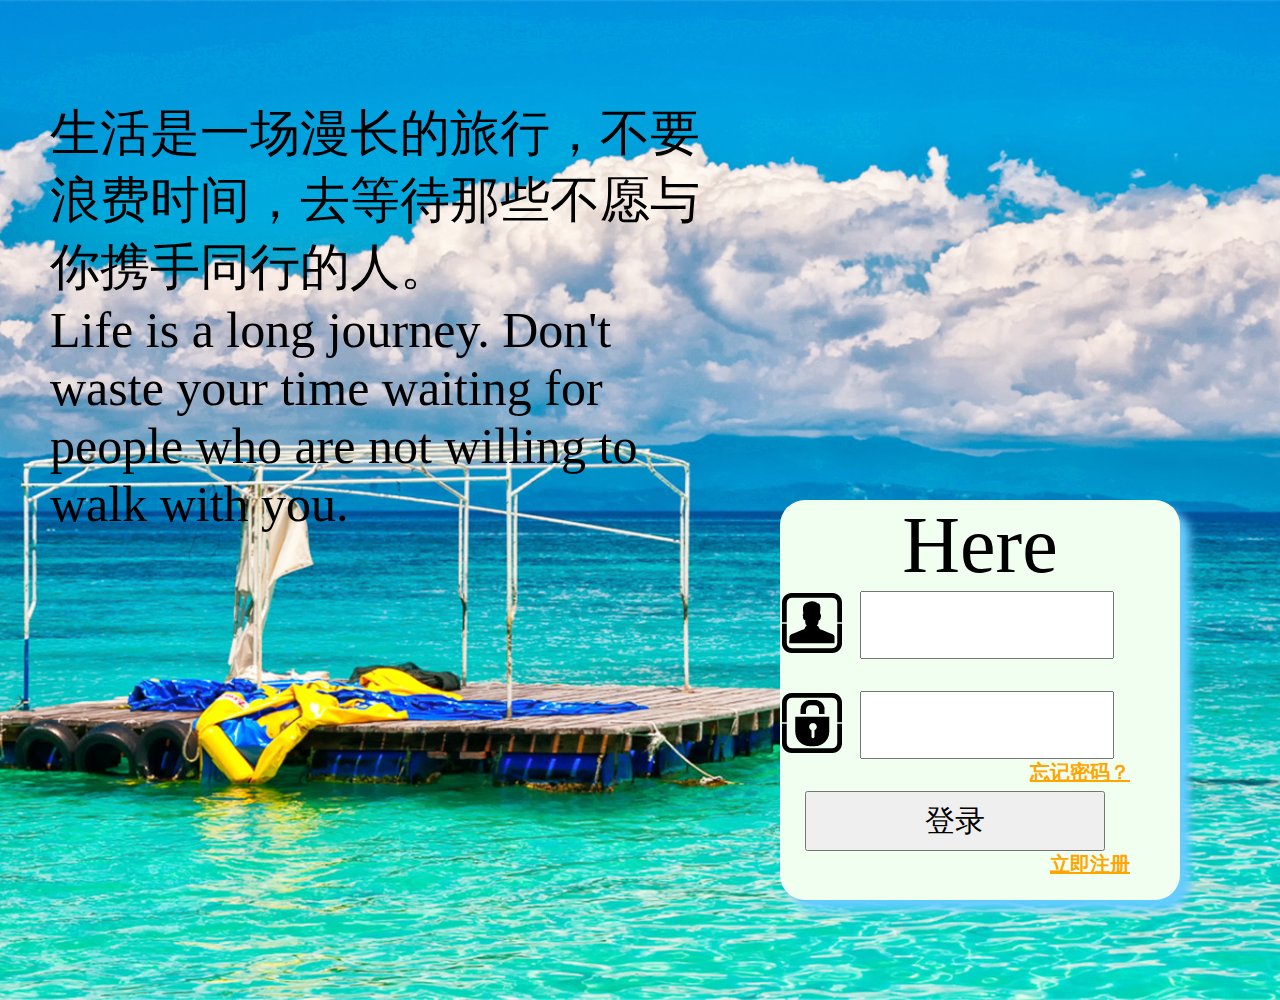
<file: HTML/index.html>
<!DOCTYPE html>
<html lang="en">
    <head>
        <meta charset="utf-8">
            <link href="../CSS/index.css" rel="stylesheet" type="text/css"/>
            <script type="text/javascript" src="../JS/index.js">
            </script>
            <title>
                首页
            </title>
        </meta>
    </head>
    <body>
    <!--一段文字-->
        <div id="font">
            <div class="Chinese">
                生活是一场漫长的旅行，不要浪费时间，去等待那些不愿与你携手同行的人。
            </div>
            <div class="English">
                Life is a long journey. Don't waste your time waiting for people who are not willing to walk with you.
            </div>
        </div>
        <!--登录框-->
        <div class="login">
            <p>
                Here
            </p>
            <form action="share.html" method="get">
                <div>
                    <img src="../images/username.png"/>
                    <input name="username" type="text"/>
                    <span class="tips"></span>
                </div>
                <div>
                    <img src="../images/password.png"/>
                    <input name="pwd" type="password"/>
                    <span class="tips"></span>
                    <a href="#" onclick="find()">
                        忘记密码？
                    </a>
                </div>
                <div>
                    <input type="submit" value="登录"/>
                    <a href="#" id="login">
                        立即注册
                    </a>
                </div>
            </form>
        </div>
        <!--注册框-->
        <div id="encroll">
            <p>
                Here
            </p>
            <form action="share.html" method="get">
                <div>
                    手机号码：
                    <input name="username" type="text"/>
                    <span class="tips">
                    
                    </span>
                </div>
                <div>
                    您的密码：
                    <input name="password1" type="password"/>
                    <span class="tips">
                    </span>
                </div>
                <div>
                    确认密码：
                    <input name="password2" type="password"/>
                    <span class="tips">
                    </span>
                </div>
                <div>
                    <input type="submit" value="注册"/>
                </div>
            </form>
        </div>       
    </body>
</html>
</file>
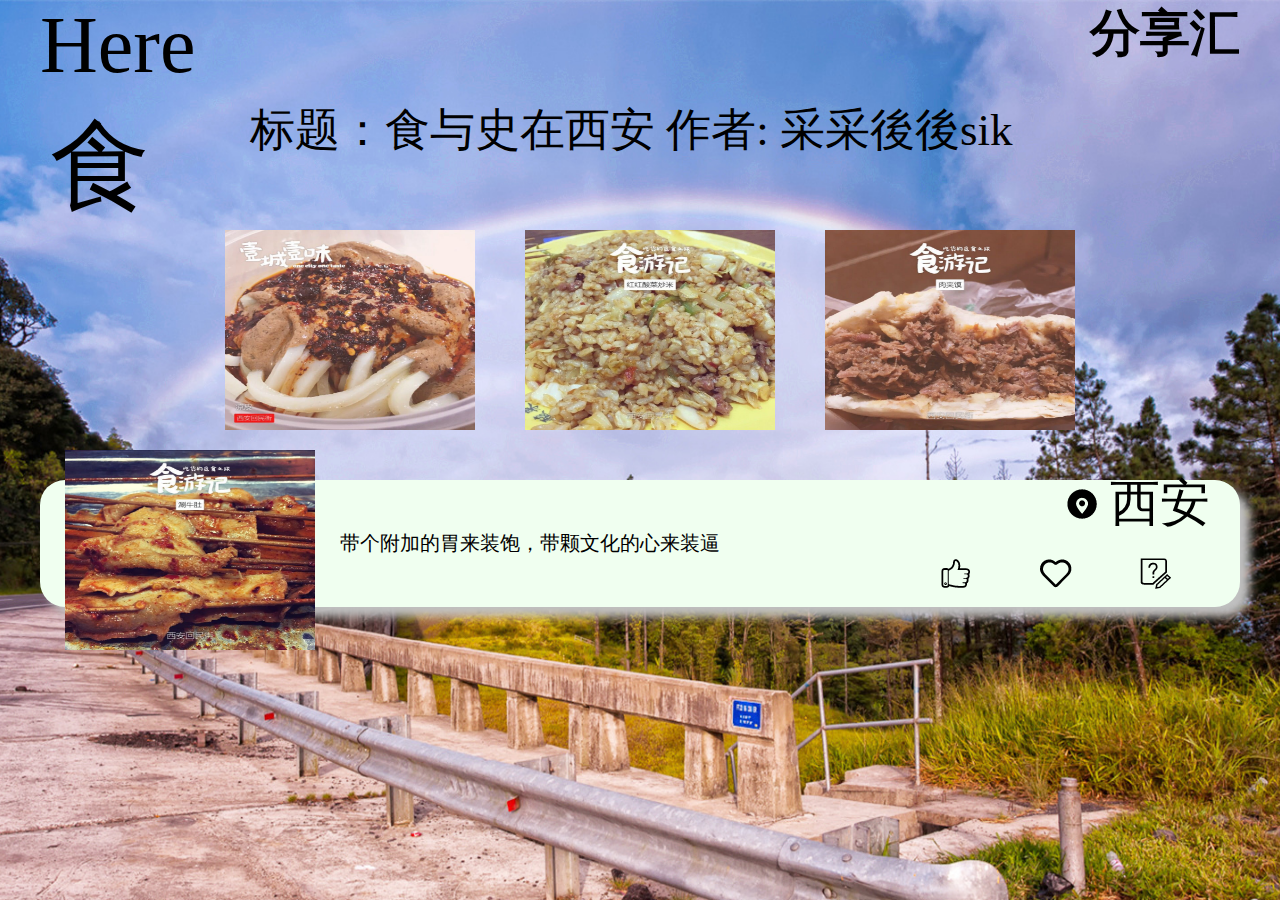
<file: HTML/passage-eat.html>
<!DOCTYPE html>
<html lang="en">
    <head>
        <meta charset="utf-8">
            <link href="../CSS/passage.css" rel="stylesheet" type="text/css">
                <title>
                    食-食与史在西安
                </title>
            </link>
        </meta>
    </head>
    <body>
    <!--页面中最上头的导航条-->
        <div class="daohang">
            <div class="logo">
                Here
            </div>
            <div class="share">
                <a class="a1" href="share.html">
                    分享汇
                </a>
            </div>
        </div>
        <!--文章详情-->
        <div id="passage">
            <div class="theme">
                <div>
                    食
                </div>
                <font>
                    标题：食与史在西安
                    作者: 采采後後sik
                </font>
            </div>
            <div class="photo">
                <ul>
                    <li>
                        <img src="../images/eat1.jpg"/>
                    </li>
                    <li>
                        <img src="../images/eat2.jpg"/>
                    </li>
                    <li>
                        <img src="../images/eat3.jpg"/>
                    </li>
                    <li>
                        <img src="../images/eat4.jpg"/>
                    </li>
                </ul>
            </div>
            <span>
                <img src="../images/location.png"/>
                西安
            </span>
            <div class="passage">
                <div class="font">
                    带个附加的胃来装饱，带颗文化的心来装逼
                </div>
                <ul>
                <li><img src="../images/zan.png"></li>
                <li><img src="../images/collect.png"></li>
                <li><img src="../images/ask.png"></li>
                </ul>
            </div>
        </div>
    </body>
</html>
</file>
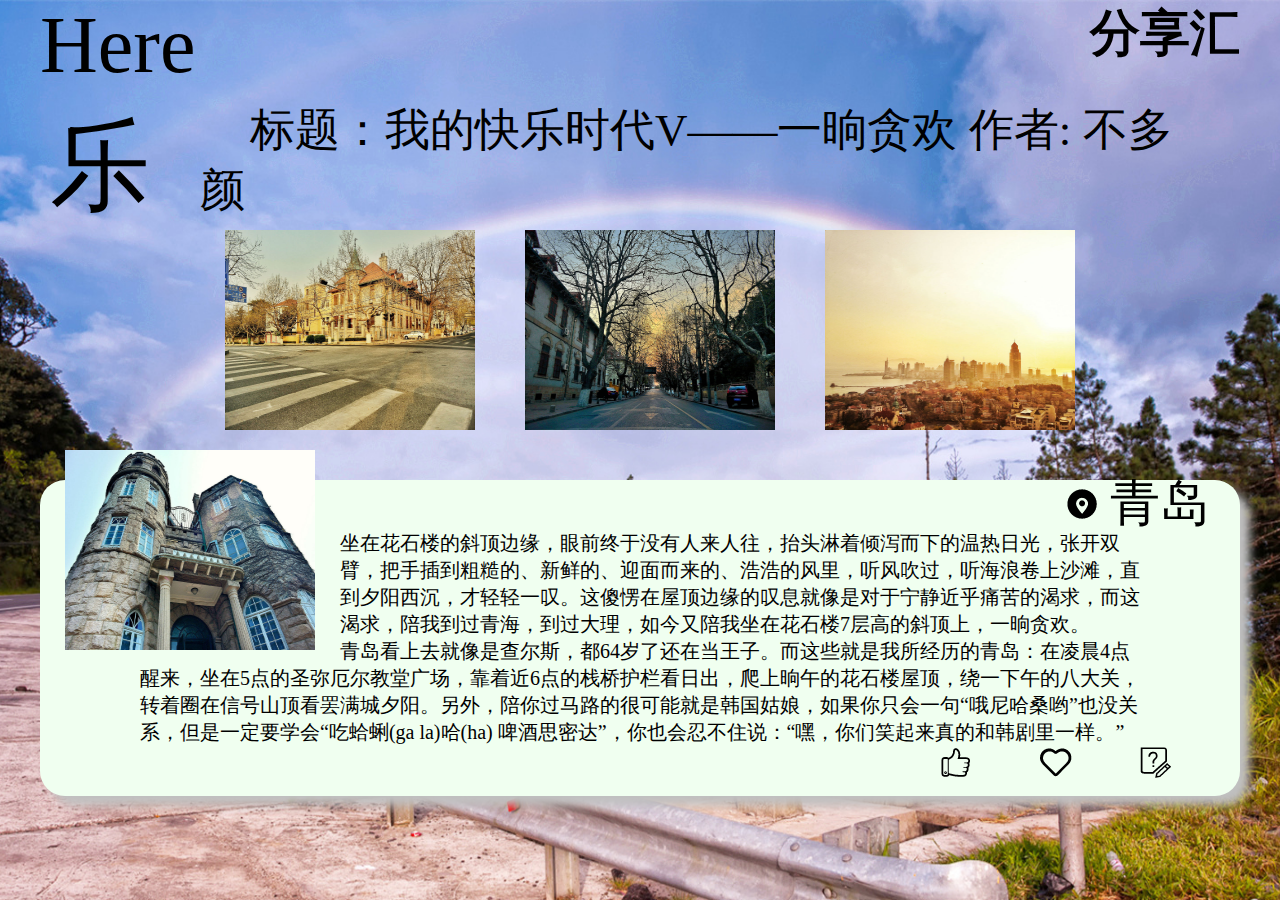
<file: HTML/passage-happy.html>
<!DOCTYPE html>
<html lang="en">
    <head>
        <meta charset="utf-8">
            <link href="../CSS/passage.css" rel="stylesheet" type="text/css">
                <title>
                    乐-我的快乐时代V——一晌贪欢
                </title>
            </link>
        </meta>
    </head>
    <body>
    <!--页面中最上头的导航条-->
        <div class="daohang">
            <div class="logo">
                Here
            </div>
            <div class="share">
                <a class="a1" href="share.html">
                    分享汇
                </a>
            </div>
        </div>
        <!--文章详情-->
        <div id="passage">
            <div class="theme">
                <div>
                    乐
                </div>
                <font>
                    标题：我的快乐时代V——一晌贪欢
                    作者: 不多颜
                </font>
            </div>
            <div class="photo">
                <ul>
                    <li>
                        <img src="../images/happy1.jpg"/>
                    </li>
                    <li>
                        <img src="../images/happy2.jpg"/>
                    </li>
                    <li>
                        <img src="../images/happy3.jpg"/>
                    </li>
                    <li>
                        <img src="../images/happy4.jpg"/>
                    </li>
                </ul>
            </div>
            <span>
                <img src="../images/location.png"/>
                青岛
            </span>
            <div class="passage">
                <div class="font">
                    坐在花石楼的斜顶边缘，眼前终于没有人来人往，抬头淋着倾泻而下的温热日光，张开双臂，把手插到粗糙的、新鲜的、迎面而来的、浩浩的风里，听风吹过，听海浪卷上沙滩，直到夕阳西沉，才轻轻一叹。这傻愣在屋顶边缘的叹息就像是对于宁静近乎痛苦的渴求，而这渴求，陪我到过青海，到过大理，如今又陪我坐在花石楼7层高的斜顶上，一晌贪欢。
                    <br/>
                    青岛看上去就像是查尔斯，都64岁了还在当王子。而这些就是我所经历的青岛：在凌晨4点醒来，坐在5点的圣弥厄尔教堂广场，靠着近6点的栈桥护栏看日出，爬上晌午的花石楼屋顶，绕一下午的八大关，转着圈在信号山顶看罢满城夕阳。另外，陪你过马路的很可能就是韩国姑娘，如果你只会一句“哦尼哈桑哟”也没关系，但是一定要学会“吃蛤蜊(ga la)哈(ha) 啤酒思密达”，你也会忍不住说：“嘿，你们笑起来真的和韩剧里一样。”
                </div>
                <ul>
                <li><img src="../images/zan.png"></li>
                <li><img src="../images/collect.png"></li>
                <li><img src="../images/ask.png"></li>
                </ul>
            </div>
        </div>
    </body>
</html>
</file>
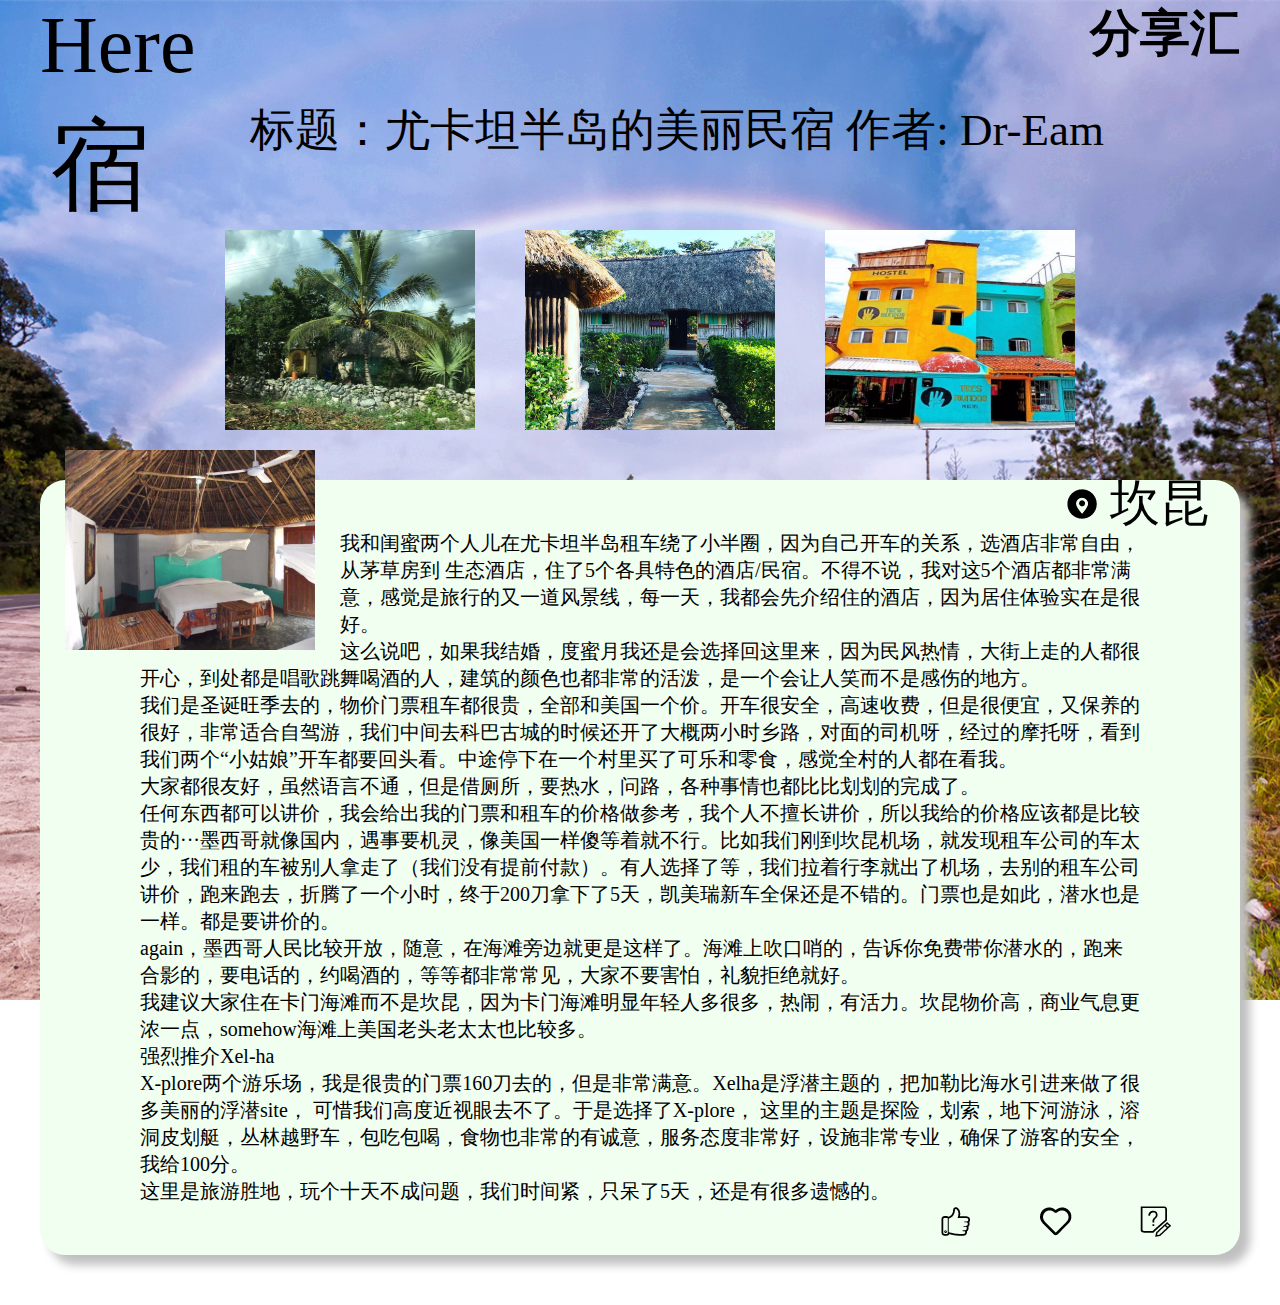
<file: HTML/passage-live.html>
<!DOCTYPE html>
<html lang="en">
    <head>
        <meta charset="utf-8">
            <link href="../CSS/passage.css" rel="stylesheet" type="text/css">
                <title>
                    宿-尤卡坦半岛的美丽民宿
                </title>
            </link>
        </meta>
    </head>
    <body>
    <!--页面中最上头的导航条-->
        <div class="daohang">
            <div class="logo">
                Here
            </div>
            <div class="share">
                <a class="a1" href="share.html">
                    分享汇
                </a>
            </div>
        </div>
        <!--文章详情-->
        <div id="passage">
            <div class="theme">
                <div>
                    宿
                </div>
                <font>
                    标题：尤卡坦半岛的美丽民宿
                    作者: Dr-Eam
                </font>
            </div>
            <div class="photo">
                <ul>
                    <li>
                        <img src="../images/live1.jpg"/>
                    </li>
                    <li>
                        <img src="../images/live2.jpg"/>
                    </li>
                    <li>
                        <img src="../images/live3.jpg"/>
                    </li>
                    <li>
                        <img src="../images/live4.jpg"/>
                    </li>
                </ul>
            </div>
            <span>
                <img src="../images/location.png"/>
                坎昆
            </span>
            <div class="passage">
                <div class="font">
                    我和闺蜜两个人儿在尤卡坦半岛租车绕了小半圈，因为自己开车的关系，选酒店非常自由，从茅草房到
                    生态酒店，住了5个各具特色的酒店/民宿。不得不说，我对这5个酒店都非常满意，感觉是旅行的又一道风景线，每一天，我都会先介绍住的酒店，因为居住体验实在是很好。
                    <br/>
                    这么说吧，如果我结婚，度蜜月我还是会选择回这里来，因为民风热情，大街上走的人都很开心，到处都是唱歌跳舞喝酒的人，建筑的颜色也都非常的活泼，是一个会让人笑而不是感伤的地方。
                    <br/>
                    我们是圣诞旺季去的，物价门票租车都很贵，全部和美国一个价。开车很安全，高速收费，但是很便宜，又保养的很好，非常适合自驾游，我们中间去科巴古城的时候还开了大概两小时乡路，对面的司机呀，经过的摩托呀，看到我们两个“小姑娘”开车都要回头看。中途停下在一个村里买了可乐和零食，感觉全村的人都在看我。
                    <br/>
                    大家都很友好，虽然语言不通，但是借厕所，要热水，问路，各种事情也都比比划划的完成了。
                    <br/>
                    任何东西都可以讲价，我会给出我的门票和租车的价格做参考，我个人不擅长讲价，所以我给的价格应该都是比较贵的···墨西哥就像国内，遇事要机灵，像美国一样傻等着就不行。比如我们刚到坎昆机场，就发现租车公司的车太少，我们租的车被别人拿走了（我们没有提前付款）。有人选择了等，我们拉着行李就出了机场，去别的租车公司讲价，跑来跑去，折腾了一个小时，终于200刀拿下了5天，凯美瑞新车全保还是不错的。门票也是如此，潜水也是一样。都是要讲价的。
                    <br/>
                    again，墨西哥人民比较开放，随意，在海滩旁边就更是这样了。海滩上吹口哨的，告诉你免费带你潜水的，跑来合影的，要电话的，约喝酒的，等等都非常常见，大家不要害怕，礼貌拒绝就好。
                    <br/>
                    我建议大家住在卡门海滩而不是坎昆，因为卡门海滩明显年轻人多很多，热闹，有活力。坎昆物价高，商业气息更浓一点，somehow海滩上美国老头老太太也比较多。
                    <br/>
                    强烈推介Xel-ha
                    <br/>
                    X-plore两个游乐场，我是很贵的门票160刀去的，但是非常满意。Xelha是浮潜主题的，把加勒比海水引进来做了很多美丽的浮潜site， 可惜我们高度近视眼去不了。于是选择了X-plore， 这里的主题是探险，划索，地下河游泳，溶洞皮划艇，丛林越野车，包吃包喝，食物也非常的有诚意，服务态度非常好，设施非常专业，确保了游客的安全，我给100分。
                    <br/>
                    这里是旅游胜地，玩个十天不成问题，我们时间紧，只呆了5天，还是有很多遗憾的。
                </div>
                <ul>
                <li><img src="../images/zan.png"></li>
                <li><img src="../images/collect.png"></li>
                <li><img src="../images/ask.png"></li>
                </ul>
            </div>
        </div>
    </body>
</html>
</file>
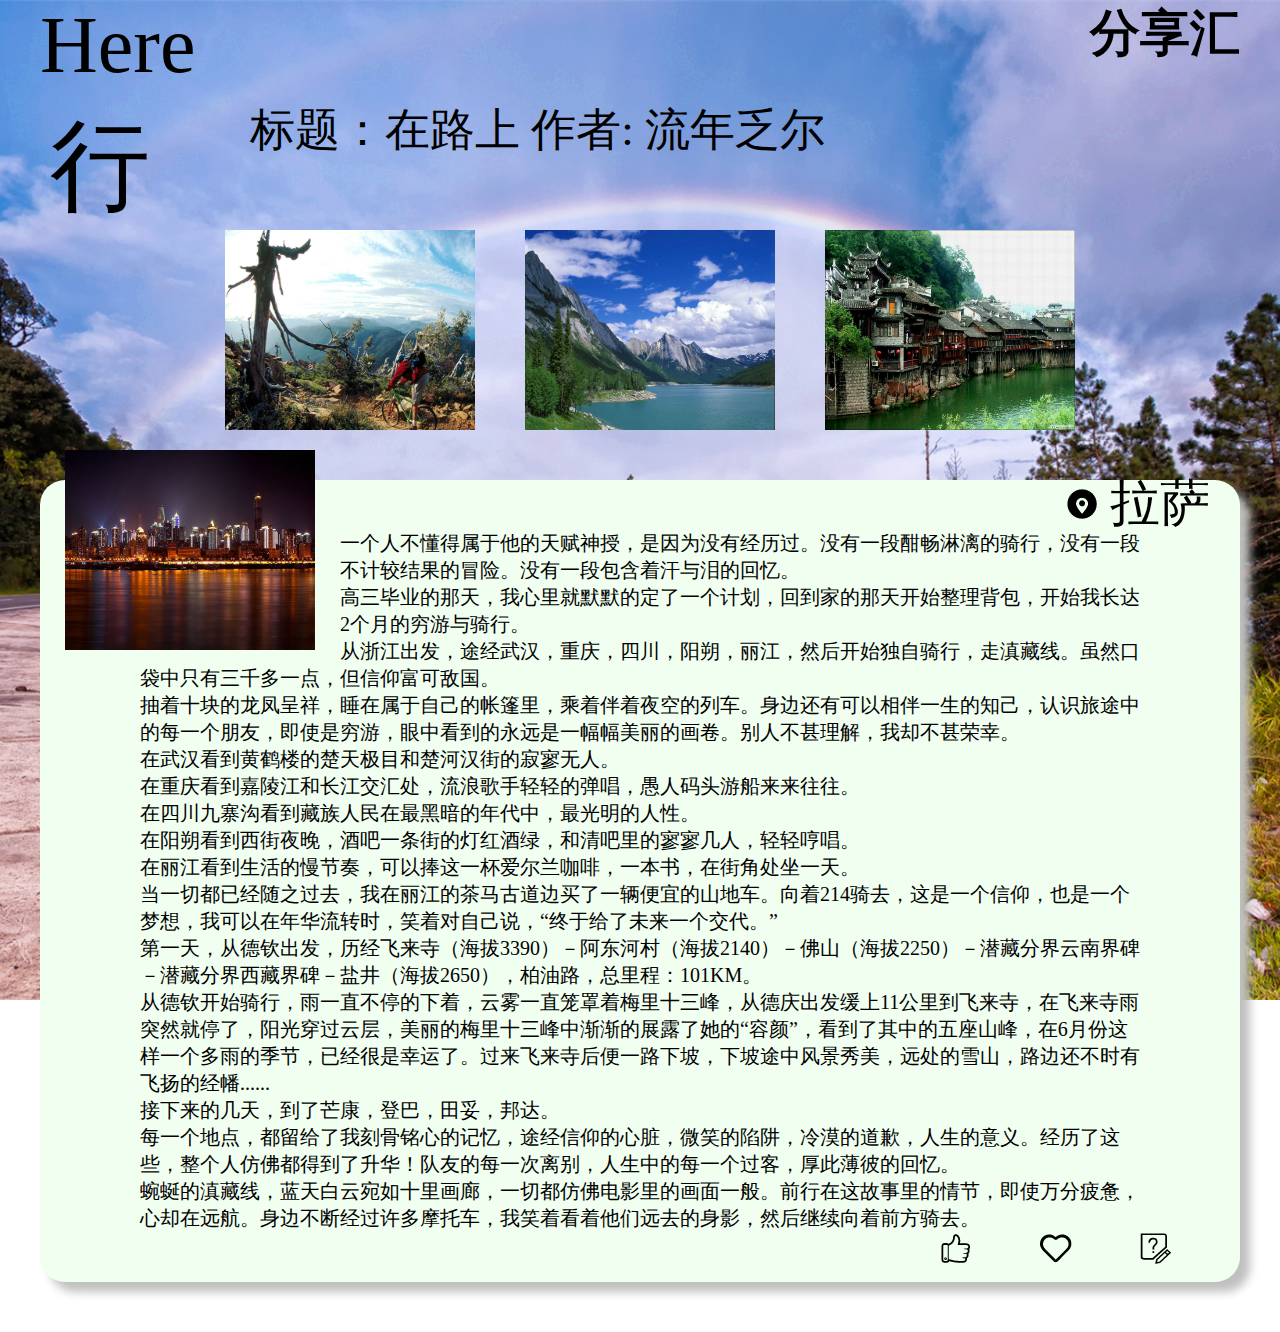
<file: HTML/passage-way.html>
<!DOCTYPE html>
<html lang="en">
    <head>
        <meta charset="utf-8">
            <link href="../CSS/passage.css" rel="stylesheet" type="text/css">
                <title>
                    行-在路上
                </title>
            </link>
        </meta>
    </head>
    <body>
    <!--页面中最上头的导航条-->
        <div class="daohang">
            <div class="logo">
                Here
            </div>
            <div class="share">
                <a class="a1" href="share.html">
                    分享汇
                </a>
            </div>
        </div>
        <!--文章详情-->
        <div id="passage">
            <div class="theme">
                <div>
                    行
                </div>
                <font>
                    标题：在路上
                    作者: 流年乏尔
                </font>
            </div>
            <div class="photo">
                <ul>
                    <li>
                        <img src="../images/way1.jpg"/>
                    </li>
                    <li>
                        <img src="../images/way2.jpg"/>
                    </li>
                    <li>
                        <img src="../images/way3.jpg"/>
                    </li>
                    <li>
                        <img src="../images/way4.jpg"/>
                    </li>
                </ul>
            </div>
            <span>
                <img src="../images/location.png"/>
                拉萨
            </span>
            <div class="passage">
                <div class="font">
                    一个人不懂得属于他的天赋神授，是因为没有经历过。没有一段酣畅淋漓的骑行，没有一段不计较结果的冒险。没有一段包含着汗与泪的回忆。
                    <br/>
                    高三毕业的那天，我心里就默默的定了一个计划，回到家的那天开始整理背包，开始我长达2个月的穷游与骑行。
                    <br/>
                    从浙江出发，途经武汉，重庆，四川，阳朔，丽江，然后开始独自骑行，走滇藏线。虽然口袋中只有三千多一点，但信仰富可敌国。
                    <br/>
                    抽着十块的龙凤呈祥，睡在属于自己的帐篷里，乘着伴着夜空的列车。身边还有可以相伴一生的知己，认识旅途中的每一个朋友，即使是穷游，眼中看到的永远是一幅幅美丽的画卷。别人不甚理解，我却不甚荣幸。
                    <br/>
                    在武汉看到黄鹤楼的楚天极目和楚河汉街的寂寥无人。
                    <br/>
                    在重庆看到嘉陵江和长江交汇处，流浪歌手轻轻的弹唱，愚人码头游船来来往往。
                    <br/>
                    在四川九寨沟看到藏族人民在最黑暗的年代中，最光明的人性。
                    <br/>
                    在阳朔看到西街夜晚，酒吧一条街的灯红酒绿，和清吧里的寥寥几人，轻轻哼唱。
                    <br/>
                    在丽江看到生活的慢节奏，可以捧这一杯爱尔兰咖啡，一本书，在街角处坐一天。
                    <br/>
                    当一切都已经随之过去，我在丽江的茶马古道边买了一辆便宜的山地车。向着214骑去，这是一个信仰，也是一个梦想，我可以在年华流转时，笑着对自己说，“终于给了未来一个交代。”
                    <br/>
                    第一天，从德钦出发，历经飞来寺（海拔3390）－阿东河村（海拔2140）－佛山（海拔2250）－潜藏分界云南界碑－潜藏分界西藏界碑－盐井（海拔2650），柏油路，总里程：101KM。
                    <br/>
                    从德钦开始骑行，雨一直不停的下着，云雾一直笼罩着梅里十三峰，从德庆出发缓上11公里到飞来寺，在飞来寺雨突然就停了，阳光穿过云层，美丽的梅里十三峰中渐渐的展露了她的“容颜”，看到了其中的五座山峰，在6月份这样一个多雨的季节，已经很是幸运了。过来飞来寺后便一路下坡，下坡途中风景秀美，远处的雪山，路边还不时有飞扬的经幡......
                    <br/>
                    接下来的几天，到了芒康，登巴，田妥，邦达。
                    <br/>
                    每一个地点，都留给了我刻骨铭心的记忆，途经信仰的心脏，微笑的陷阱，冷漠的道歉，人生的意义。经历了这些，整个人仿佛都得到了升华！队友的每一次离别，人生中的每一个过客，厚此薄彼的回忆。
                    <br/>
                    蜿蜒的滇藏线，蓝天白云宛如十里画廊，一切都仿佛电影里的画面一般。前行在这故事里的情节，即使万分疲惫，心却在远航。身边不断经过许多摩托车，我笑着看着他们远去的身影，然后继续向着前方骑去。
                    <br/>
                </div>
                <ul>
                <li><img src="../images/zan.png"></li>
                <li><img src="../images/collect.png"></li>
                <li><img src="../images/ask.png"></li>
                </ul>
            </div>
        </div>
    </body>
</html>
</file>
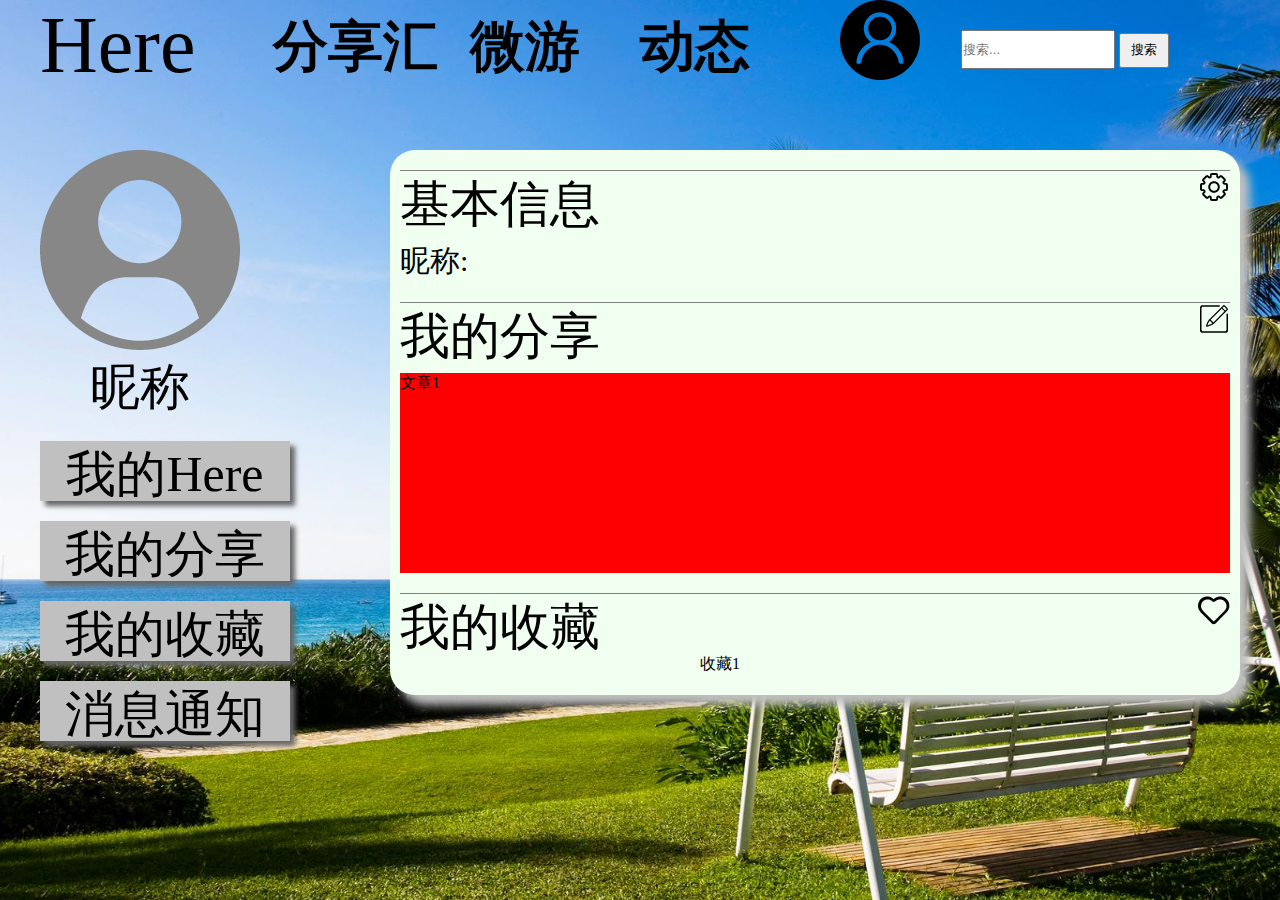
<file: HTML/personal.html>
<!DOCTYPE html>
<html lang="en">
    <head>
    <title>个人信息</title>
        <meta charset="utf-8">
            <link href="../CSS/personal.css" rel="stylesheet" type="text/css"/>
            <script src="../JS/personal.js" type="text/javascript">
            </script>
        </meta>
    </head>
    <body>
        <!--页面中最上头的导航条-->
        <div class="div1">
            <div class="logo">
                Here
            </div>
            <div class="daohang">
                <div class="daohang1">
                    <a class="a1" href="share.html">
                        分享汇
                    </a>
                </div>
                <div class="daohang1">
                    <a class="a1" href="travel.html">
                        微游
                    </a>
                </div>
                <div class="daohang1">
                    <a class="a1" href="#">
                        动态
                    </a>
                </div>
            </div>
            <a class="user" href="#">
                <img src="../images/user.png"/>
            </a>
            <div  class="search">
                
                <input type="text" name="search" placeholder="搜索..." />
                <input name="search" type="button" value="搜索"/>
            
            </div>
        </div>
        <div class="div2">
            <!--目录-->
            <div class="left">
                <div>
                    <a href="#">
                        <img src="../images/user_icon.png"/>
                    </a>
                    <div class="name">
                        昵称
                    </div>
                </div>
                <ul class="mulu">
                    <li>
                        <a class="a2" href="#" id="index">
                            我的Here
                        </a>
                    </li>
                    <li>
                        <a class="a2" href="#" id="share">
                            我的分享
                        </a>
                    </li>
                    <li>
                        <a class="a2" href="#" id="collect">
                            我的收藏
                        </a>
                    </li>
                    <li>
                        <a class="a2" href="#" id="message">
                            消息通知
                        </a>
                    </li>
                </ul>
            </div>
            <!--个人信息首页-->
            <div class="right">
                <div class="personal">
                    <div class="title">
                        <div class="title1">
                            基本信息
                        </div>
                        <div class="icon">
                            <a href="#" id="information">
                                <img src="../images/set.png"/>
                            </a>
                        </div>
                    </div>
                    <div class="font">
                        昵称:
                    </div>
                </div>
                <div class="share">
                    <div class="title">
                        <div class="title1">
                            我的分享
                        </div>
                        <div class="icon">
                            <a href="publish.html">
                                <img src="../images/share.png"/>
                            </a>
                        </div>
                    </div>
                    <div class="passage">
                        文章1
                    </div>
                </div>
                <div class="collect">
                    <div class="title">
                        <div class="title1">
                            我的收藏
                        </div>
                        <div class="icon">
                            <a href="personal-collect.html">
                                <img src="../images/collect.png"/>
                            </a>
                        </div>
                    </div>
                    <apan>
                        收藏1
                    </apan>
                </div>
            </div>
            <!--个人基本信息-->
            <div class="right">
                <div class="information-title">
                    <img src="../images/set.png"/>
                    基本信息
                </div>
                <div class="information-font">
                    我的昵称：
                    <input name="username" type="text"/>
                </div>
                <div class="information-font">
                    手机号码：
                    <input name="mail" type="text"/>
                </div>
                <div class="sex">
                    性别:
                    <input name="sex" type="radio"/>
                    男
                    <input name="sex" type="radio"/>
                    女
                </div>
                <div class="font">
                    密码：
                </div>
                <div class="submit">
                    <input type="submit" value="提交"/>
                </div>
            </div>
            <!--我的分享-->
            <div class="right">
                <div class="share-title">
                    <div class="share-title1">
                        我的分享
                    </div>
                    <div class="icon">
                        <a href="publish.html">
                            <img src="../images/share.png"/>
                        </a>
                    </div>
                </div>
            </div>
            <!--我的收藏-->
            <div class="right">
                <div class="collect-title">
                    <img src="../images/collect.png"/>
                    我的收藏
                </div>
            </div>
            <!--消息通知-->
            <div class="right">
                <div class="message-title">
                    <img src="../images/message.png"/>
                    消息
                </div>
                <div class="message-font">
                    我发出的评价
                </div>
                <div class="message-font">
                    我收到的评价
                </div>
                <div class="message-font">
                    系统通知
                </div>
            </div>
        </div>
    </body>
</html>
</file>
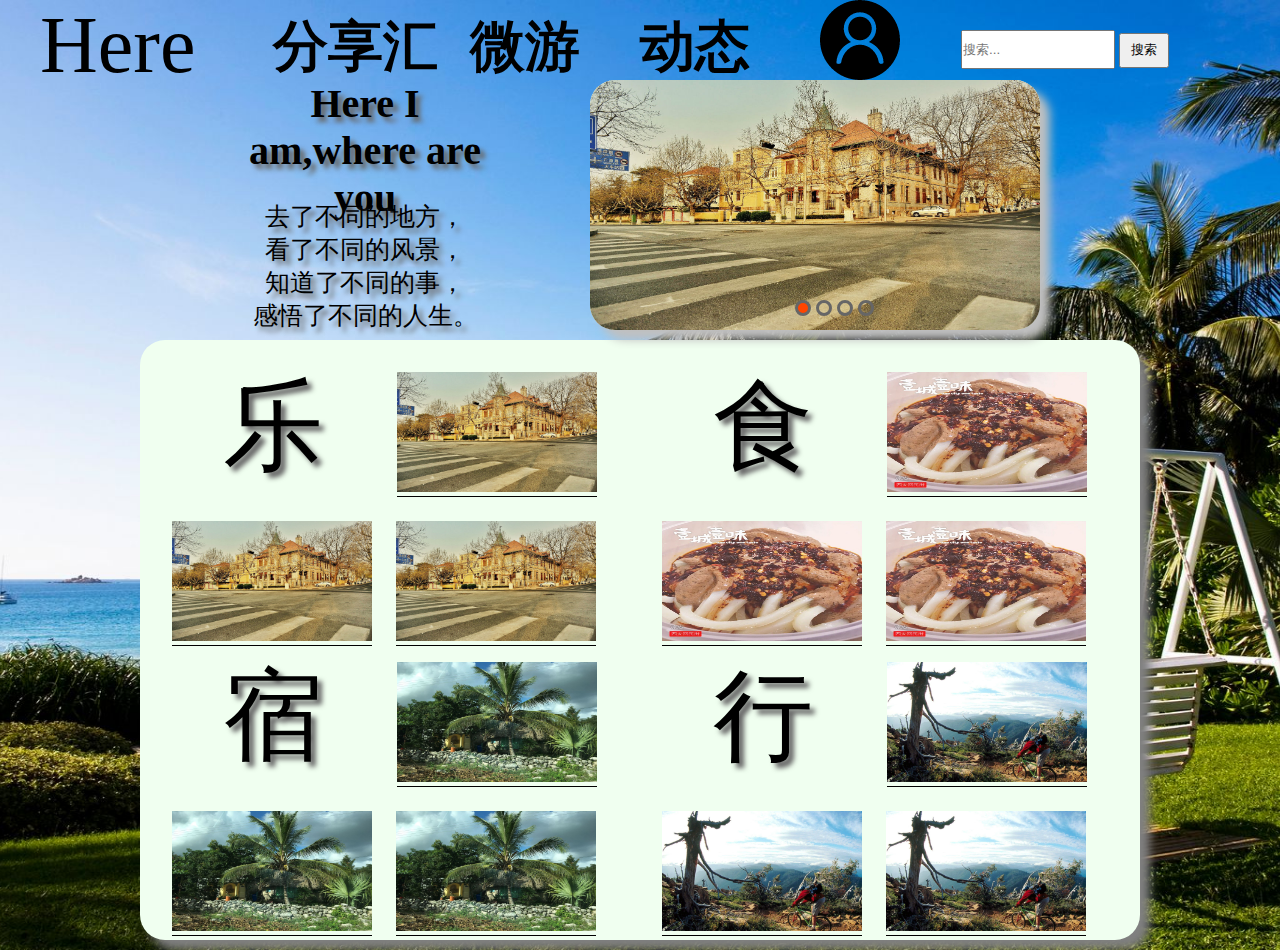
<file: HTML/share.html>
<!DOCTYPE html>
<html lang="en">
    <head>
        <title>
            分享汇
        </title>
        <meta charset="utf-8">
            <link href="../CSS/share.css" rel="stylesheet" type="text/css"/>
            <script src="../JS/share.js" type="text/javascript">
            </script>
        </meta>
    </head>
    <body>
    <!--页面中最上头的导航条-->
        <div class="div1">
            <div class="logo">
                Here
            </div>
            <div class="daohang">
                <div class="daohang1">
                    <a class="a1" href="#">
                        分享汇
                    </a>
                </div>
                <div class="daohang1">
                    <a class="a1" href="travel.html">
                        微游
                    </a>
                </div>
                <div class="daohang1">
                    <a class="a1" href="#">
                        动态
                    </a>
                </div>
            </div>
            <div class="user">
                <a href="personal.html">
                    <img src="../images/user.png"/>
                </a>
            </div>
            <div class="search">
                <input name="search" placeholder="搜索..." type="text"/>
                <input name="search" type="button" value="搜索"/>
            </div>
        </div>
        <!--中间部分-->
        <div class="center">
            <div class="hua">
                <div class="English">
                    Here I am,where are you
                </div>
                <div class="Chinese">
                    <div>
                        去了不同的地方，
                    </div>
                    <div>
                        看了不同的风景，
                    </div>
                    <div>
                        知道了不同的事，
                    </div>
                    <div>
                        感悟了不同的人生。
                    </div>
                </div>
            </div>
            <!--轮播图-->
            <div id="picture">
                <div id="list">
                    <img src="../images/way1.jpg"/>
                    <img src="../images/happy1.jpg"/>
                    <img src="../images/eat1.jpg"/>
                    <img src="../images/live1.jpg"/>
                    <img src="../images/way1.jpg"/>
                    <img src="../images/happy1.jpg"/>
                </div>
                <div class="buttons">
                    <span class="on" index="1">
                    </span>
                    <span index="2">
                    </span>
                    <span index="3">
                    </span>
                    <span index="4">
                    </span>
                </div>
                <div>
                    <a class="both" href="javascript:;" id="left">
                        <
                    </a>
                    <a class="both" href="javascript:;" id="right">
                        >
                    </a>
                </div>
            </div>
        </div>
        <!--文章分享部分（按主题分类）-->
        <ul class="bottom">
            <li>
                <font>
                    乐
                </font>
                <div>
                    <a href="passage-happy.html">
                        <img src="../images/happy1.jpg"/>
                    </a>
                </div>
                <div>
                    <a href="passage-happy.html">
                        <img src="../images/happy1.jpg"/>
                    </a>
                </div>
                <div>
                    <a href="passage-happy.html">
                        <img src="../images/happy1.jpg"/>
                    </a>
                </div>
            </li>
            <li>
                <font>
                    食
                </font>
                <div>
                    <a href="passage-eat.html">
                        <img src="../images/eat1.jpg"/>
                    </a>
                </div>
                <div>
                    <a "="" href="passage-eat.html">
                        <img src="../images/eat1.jpg"/>
                    </a>
                </div>
                <div>
                    <a "="" href="passage-eat.html">
                        <img src="../images/eat1.jpg"/>
                    </a>
                </div>
            </li>
            <li>
                <font>
                    宿
                </font>
                <div>
                    <a href="passage-live.html">
                        <img src="../images/live1.jpg"/>
                    </a>
                </div>
                <div>
                    <a href="passage-live.html">
                        <img src="../images/live1.jpg"/>
                    </a>
                </div>
                <div>
                    <a href="passage-live.html">
                        <img src="../images/live1.jpg"/>
                    </a>
                </div>
            </li>
            <li>
                <font>
                    行
                </font>
                <div>
                    <a href="passage-way.html">
                        <img src="../images/way1.jpg"/>
                    </a>
                </div>
                <div>
                    <a href="passage-way.html">
                        <img src="../images/way1.jpg"/>
                    </a>
                </div>
                <div>
                    <a href="passage-way.html">
                        <img src="../images/way1.jpg"/>
                    </a>
                </div>
            </li>
        </ul>
    </body>
</html>
</file>
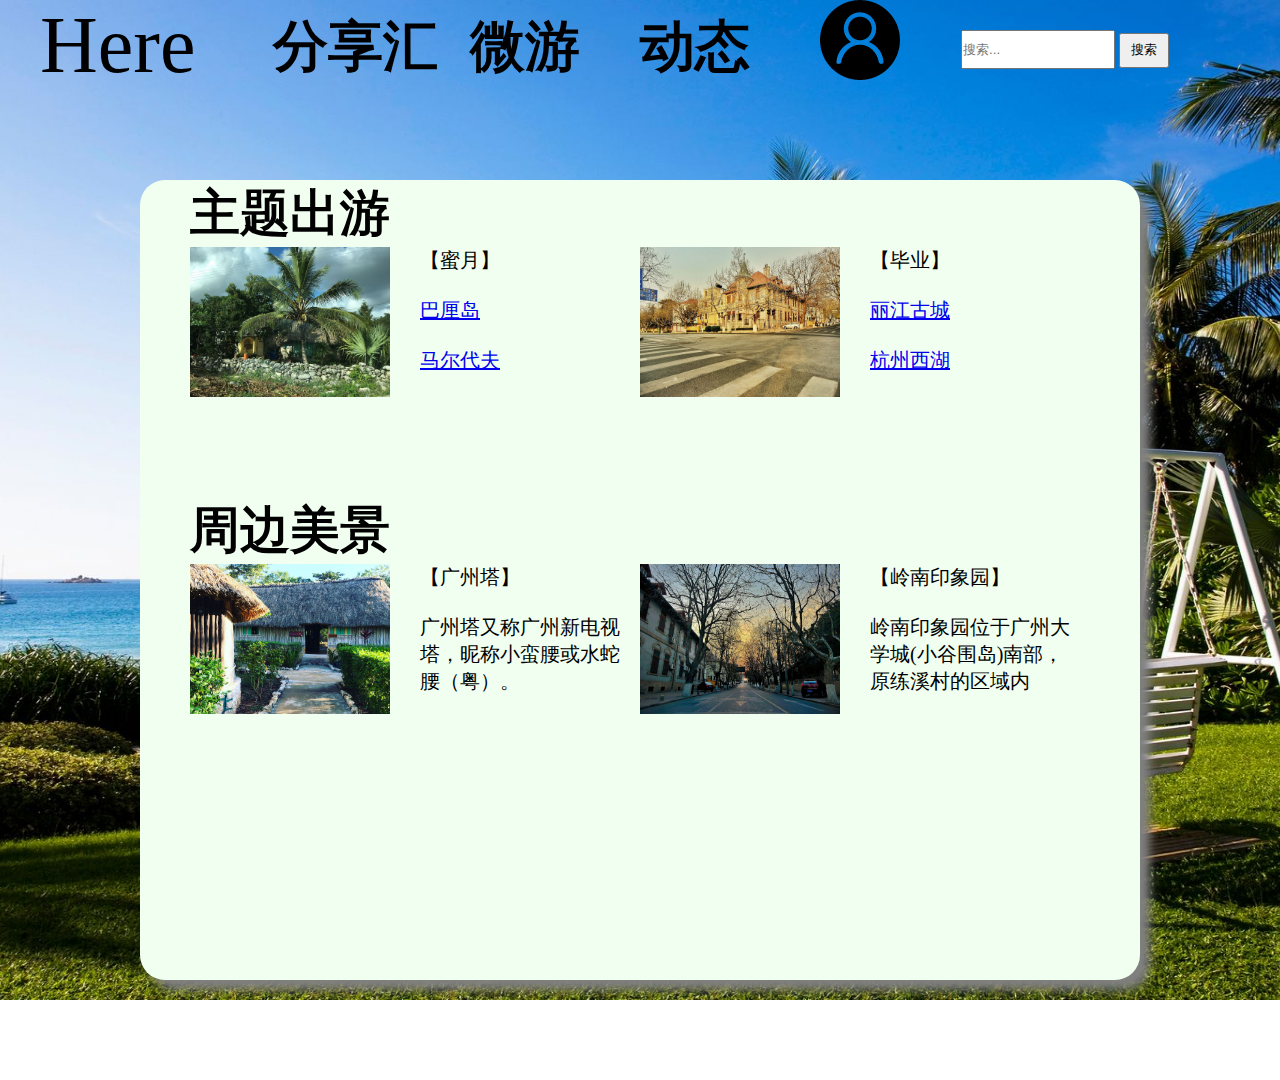
<file: HTML/travel.html>
<!DOCTYPE html>
<html lang="en">
    <head>
        <meta charset="utf-8">
            <link href="../CSS/travel.css" rel="stylesheet" type="text/css"/>
            <title>
                微游
            </title>
        </meta>
    </head>
    <body>
    <!--页面中最上头的导航条-->
        <div class="div1">
            <div class="logo">
                Here
            </div>
            <div class="daohang">
                <div class="daohang1">
                    <a class="a1" href="share.html">
                        分享汇
                    </a>
                </div>
                <div class="daohang1">
                    <a class="a1" href="travel.html">
                        微游
                    </a>
                </div>
                <div class="daohang1">
                    <a class="a1" href="#">
                        动态
                    </a>
                </div>
            </div>
            <div class="user">
                <a href="personal.html">
                    <img src="../images/user.png"/>
                </a>
            </div>
            <div class="search">
                <input name="search" placeholder="搜索..." type="text"/>
                <input name="search" type="button" value="搜索"/>
            </div>
        </div>
        <!--文章推荐-->
        <div class="div2">
            <div id="div2">
                <div class="title">
                    主题出游
                </div>
                <div class="theme">
                    <img src="../images/live1.jpg"/>
                    <div>
                        <div>
                            【蜜月】
                        </div>
                        <div>
                            <a href="#">
                                巴厘岛
                            </a>
                        </div>
                        <div>
                            <a href="#">
                                马尔代夫
                            </a>
                        </div>
                    </div>
                </div>
                <div class="theme">
                    <img src="../images/happy1.jpg"/>
                    <div>
                        <div>
                            【毕业】
                        </div>
                        <div>
                            <a href="#">
                                丽江古城
                            </a>
                        </div>
                        <div>
                            <a href="#">
                                杭州西湖
                            </a>
                        </div>
                    </div>
                </div>
            </div>
            <div id="div2">
                <div class="title">
                    周边美景
                </div>
                <div class="theme">
                    <img src="../images/live2.jpg"/>
                    <div>
                        <div>
                            【广州塔】
                        </div>
                        <div>
                            广州塔又称广州新电视塔，昵称小蛮腰或水蛇腰（粤）。
                        </div>
                    </div>
                </div>
                <div class="theme">
                    <img src="../images/happy2.jpg"/>
                    <div>
                        <div>
                            【岭南印象园】
                        </div>
                        <div>
                            岭南印象园位于广州大学城(小谷围岛)南部，原练溪村的区域内
                        </div>
                    </div>
                </div>
            </div>
        </div>
    </body>
</html>
</file>
<file: CSS/index.css>
*{
	margin:0;
	padding:0;
}
/*背景图片*/
body{
	background:url(../images/index.jpg);
	background-repeat: no-repeat;
	background-position:top;
	background-attachment: fixed;
	background-size: 1800px 1000px;
}
#font{
    margin-top: 100px;
    margin-left: 50px;
    height:300px;
    width:650px;
    float: left;
}
.Chinese{
    font-size: 50px;
    font-family: 隶书;
}
.English{
    font-size: 50px;
    font-family: Agency FB;
}
p{
	font-size: 80px;
	font-family: Brush Script MT;
}
.login{
	margin: 100px;
	height: 400px;
	width: 400px;
	text-align: center;
	background-color: #F0FFF0;
	box-shadow: 10px 10px 10px #66CCFF;
	border-radius: 25px;
	float: right;
}
img{
	float: left;
}
.login input{
	height: 64px;
	width: 250px;
	font-size: 20px;
}
.login a{
	float:right;
	font-size: 20px;
	font-weight: bolder;
	color:orange;
}
.login div{
	height: 100px;
	width: 350px;
}
.login input[type=submit]{
	height: 60px;
	width: 300px;
	font-size: 30px;
}
#encroll{
	margin: 100px;
	height: 500px;
	width: 500px;
	float: left;
	text-align: center;
	background-color: #F0FFF0;
	box-shadow: 10px 10px 10px #66CCFF;
	border-radius: 25px;
	display: none;/*当超链接（立即注册）被点击时才会变为block*/
}
#encroll input{
	height: 60px;
	width: 300px;
	font-size: 30px;
}
#encroll div{
	font-size: 30px;
	height: 100px;
	width: 500px;
}
.tips{
	font-size:15px;
    font-family:"Tahoma";
    color:#DB7093;
    font-weight:bolder;
}
</file>
<file: CSS/passage.css>
*{
	margin:0;
	padding: 0;
}
body{
	background:url(../images/publish.jpg);
	background-repeat: no-repeat;
	background-position:top;
	background-attachment: fixed;
	background-size: 1500px 1000px;
}
.daohang{
	margin:0 auto;
	width:1200px;
	height:80px;
}
.logo{
    height:60px;
    width:150px;
	float:left;
	font-size: 80px;
	font-family: Brush Script MT;
}
.share{
	float:right;
	font-family: 隶书;
	font-size: 50px;
}
.a1:link{
    font-weight: bold;
    color: black;
    text-decoration: none;
}
.a1:visited{
	color:black;
}
.a1:hover{
	color:gray;
}
#passage{
	margin: 10px auto;
	width: 1200px;
	height: 800px;
}
.theme{
	width: 1200px;
	height:100px;
	padding: 10px;
}
.theme div{
	width: 150px;
	font-size: 100px;
	font-family: 华文彩云;
	float: left;
}
.theme font{
	margin: 50px;
	font-size: 45px;
	font-family: 隶书;
}
span{
	height: 50px;
	float: right;
    margin-right:30px;
    margin-top: 10px; 
	font-size: 50px;
	font-family: 隶书;
}
.photo{
	width:1200px;
	height: 250px;
}
.photo li{
	height:200px;
	width: 300px;
	list-style-type: none;
	float: left;
	text-align: center;
	margin-top: 20px;
}
.photo img{
	height:200px;
	width: 250px;
}
.passage{
	width: 1200px;
	margin: 20px auto;
	background-color: #F0FFF0;
	box-shadow: 10px 10px 10px silver;
	border-radius: 25px;
	padding-top: 50px;
	padding-bottom: 50px;
}
.font{
	width: 1000px;
	margin:0 auto;
	font-size: 20px;
}
.passage ul{
	width:300px;
	height:100px;
	float: right;
}
.passage li{
	width: 100px;
    list-style-type: none;
    float: left;
    cursor: pointer;
}
</file>
<file: CSS/personal.css>
*{
	margin:0;
	padding: 0;
}
body{
	background:url(../images/background.jpg);
	background-repeat: no-repeat;
	background-position:top;
	background-attachment: fixed;
	background-size: 1800px 1000px;
}
.div1{
	margin:0 auto;
	width:1200px;
	height:80px;
	text-align: center;
}

.logo{
    height:60px;
    width:150px;
	float:left;
	font-size: 80px;
	font-family: Brush Script MT;
}
.daohang{
	height:80px;
	width:550px;
	font-family: 隶书;
	float:left;
	margin-left: 80px;
}
.daohang1{
	width:170px;
	margin:10px auto;
	font-size: 55px;
	float:left;
	text-align: center;
}
.search{	
	width:250px;
	float: right;
	margin-right:50px;
	margin-top: 30px;
}
.search input[type=text]{
	height: 35px;
	width: 150px;
}
.search input[type=button]{
	height: 35px;
	width:  50px;
}
.a1:link{
    font-weight: bold;
    text-decoration: none;
    color: black;
}
.a1:visited{
	color: black;
}
.a1:hover{
	color:gray;
}
.div2{
	margin:0 auto;
	width:1200px;
	margin-top:70px;
}
.left{
	width:320px;
	float: left;
}
.name{
	width:200px;
    font-size: 50px;
    text-align: center;

}
.mulu li{
	height:60px;
	width:250px;
	font-size: 50px;
	margin-top:20px;
	border:1 solid black;
	text-align: center;
	font-family: 华文新魏;
	list-style-type: none;
	background-color: silver;
	box-shadow:5px 5px 5px #666666; 
}
.a2:link{
	text-decoration: none;
	color: black;
}
.a2:visited{
	color: black;
}
.a2:hover{
	font-size: 60px;
}
.right{
	float:right;
	width:850px;
	background-color: #F0FFF0;
	box-shadow: 10px 10px 10px silver;
	border-radius: 25px;
}
.personal,.share,.collect{
	margin:20px 10px;
	border-top: 1px solid gray;
}
.title{
	height: 60px;
}
.title1{
	float:left;
	font-size: 50px;
	font-family: 隶书;
	width:300px;
}
.icon{
	float:right;
}
.font{
    margin-top: 10px;
	font-size: 30px;
}
.passage{
	height:200px;
	margin-top: 10px;
	background-color: red;
}
.information-title{
	font-size: 50px;
	font-family: 隶书;
	margin: 20px;
	border-bottom: 1px solid black;
	height:50px;
}
.information-font{
	font-size: 30px;
	margin-top: 40px;
}
.information-font input{
	height: 50px;
	width:200px;
	font-size: 30px;
}
.sex{
	font-size: 30px;
	margin-top: 40px;
}
.submit{
	float:right;
	height: 60px;
	width: 120px;
}
.submit input{
    height:40px;
    width: 100px;
    font-size: 30px;
}
.share-title{
	border-bottom: 1px solid black;
	margin: 20px;
	height:50px;
	font-size: 50px;
	font-family: 隶书;
}
.share-title1{
	float:left;
	width:300px;
}
.icon{
	float:right;
}
.collect-title{
	font-size: 50px;
	font-family: 隶书;
	margin: 20px;
	border-bottom: 1px solid black;
	height:50px;
}
.message-title{
	font-size: 50px;
	font-family: 隶书;
	margin: 20px;
	border-bottom: 1px solid black;
	height:50px;
}
.message-font{
	height:150px;
	font-size: 30px;
	margin-top: 20px;
}
</file>
<file: CSS/share.css>
*{
	margin:0;
	padding: 0;
}
body{
	background:url(../images/background.jpg);
	background-repeat: no-repeat;
	background-position:top;
	background-attachment: fixed;
	background-size: 1800px 1000px;
}
.div1{
	margin:0 auto;
	width:1200px;
	height:80px;
	text-align: center;
}

.logo{
    height:60px;
    width:150px;
	float:left;
	font-size: 80px;
	font-family: Brush Script MT;
}
.daohang{
	height:80px;
	width:550px;
	font-family: 隶书;
	float:left;
	margin-left: 80px;
}
.daohang1{
	width:170px;
	margin:10px auto;
	font-size: 55px;
	float:left;
	text-align: center;
}
.user{
	height:64px;
	width:64px;
	float: left;
}
.search{	
	width:250px;
	float: right;
	margin-right:50px;
	margin-top: 30px;
}
.search input[type=text]{
	height: 35px;
	width: 150px;
}
.search input[type=button]{
	height: 35px;
	width:  50px;
}
.a1:link{
    font-weight: bold;
    color: black;
    text-decoration: none;
}
.a1:visited{
	color:black;
}
.a1:hover{
	color:#666666;
}
.center{
	margin: 0 auto;
	height:250px;
	width:1000px;
	text-align: center;
}
.hua{
	width:250px;
	float:left;
	margin-left: 100px;
}
.English,.Chinese{
	height:90px;
}
.English{
	font-size: 40px;
	font-weight: bold;
	font-family: Monotype Corsiva;
	margin:0;
	text-shadow:5px 5px 5px #666666; 
}
.Chinese{
	font-size: 25px;
	font-family: 隶书;
	margin-top: 30px;
	text-shadow:5px 5px 5px #666666; 
}
#picture{
	float:right;
	margin-right: 100px;
	width:450px;
	height:250px;
	background-color: #F0FFF0;
	box-shadow: 10px 10px 10px silver;
	border-radius: 25px;
	overflow: hidden;
	position: relative;
}
#list{
	height: 250px;
	width: 2700px;
	position: absolute;
	left:-450px;
	z-index: 1;
}
#list img{
	width:450px;
	height: 250px;
	float: left;
}
.buttons{
	position: absolute;
	height: 10px;
	width: 400px;
	z-index: 2;
	left: 200px;
	bottom: 20px;
}
.buttons span{
	cursor: pointer;
	height: 10px;
	width: 10px;
	float: left;
	border: 3px solid #666666;
	border-radius: 10px;
	margin-left: 5px;
}
.on{
	background-color: orangered;
}
.both{
	height: 50px;
	width: 50px;
	position: absolute;
	cursor: pointer;
	text-decoration: none;
	display: none;
	text-align: center;
	font-size: 36px;
	font-weight: bolder;
	/*line-height: 39px;*/
	top: 100px;
	z-index: 2;
	color: #666666;
	background-color: black;
}
.both:hover{
    opacity: 0.7;
}
#left{
	left: 20px;
}
#right{
	right: 20px;
}
#picture:hover .both{
	display: block;
}
.bottom{
	margin:10px auto;
	height:600px;
	width:1000px;
	text-align: center;
	background-color: #F0FFF0;
	box-shadow: 10px 10px 10px gray;
	border-radius: 25px;
}
.bottom li{
	margin:20px 20px;
	height:250px;
	width:450px;
	float:left;
	list-style-type: none;
}
font{
	height:125px;
	width:225px;
	font-size: 100px;
	font-family: 华文彩云;
    text-shadow:5px 5px 5px #666666; 
	float:left;
}
.bottom div{
	margin: 12px;
	float:left;
	border-bottom: 1px solid black;	
}
.bottom img{
	height:120px;
	width:200px;
}
</file>
<file: CSS/travel.css>
*{
	margin:0;
	padding: 0;
}
body{
	background:url(../images/background.jpg);
	background-repeat: no-repeat;
	background-position:top;
	background-attachment: fixed;
	background-size: 1800px 1000px;
}
.div1{
	margin:0 auto;
	width:1200px;
	height:80px;
	text-align: center;
}

.logo{
    height:60px;
    width:150px;
	float:left;
	font-size: 80px;
	font-family: Brush Script MT;
}
.daohang{
	height:80px;
	width:550px;
	font-family: 隶书;
	float:left;
	margin-left: 80px;
}
.daohang1{
	width:170px;
	margin:10px auto;
	font-size: 55px;
	float:left;
	text-align: center;
}
.user{
	height:64px;
	width:64px;
	float: left;
}
.search{	
	width:250px;
	float: right;
	margin-right:50px;
	margin-top: 30px;
}
.search input[type=text]{
	height: 35px;
	width: 150px;
}
.search input[type=button]{
	height: 35px;
	width:  50px;
}
.a1:link{
    font-weight: bold;
    color: black;
    text-decoration: none;
}
.a1:visited{
	color:black;
}
.a1:hover{
	color:#666666;
}
.div2{
	margin:100px auto;
	height:800px;
	width:1000px;
	background-color: #F0FFF0;
	box-shadow: 10px 10px 10px gray;
	border-radius: 25px;
}
#div2{
	margin: 100px auto;
    width: 900px;
    height: 200px;
}
.title{
	font-size: 50px;
	font-weight: bolder;
	font-family: 隶书;
}
.theme{
	float: left;
    height: 250px;
    width: 450px;
}
.theme img{
	float: left;
	height: 150px;
	width: 200px;
}
.theme div{
	margin-right: 10px;
	float: right;
	height:50px;
	width: 200px; 
	font-size: 20px;
}
</file>
